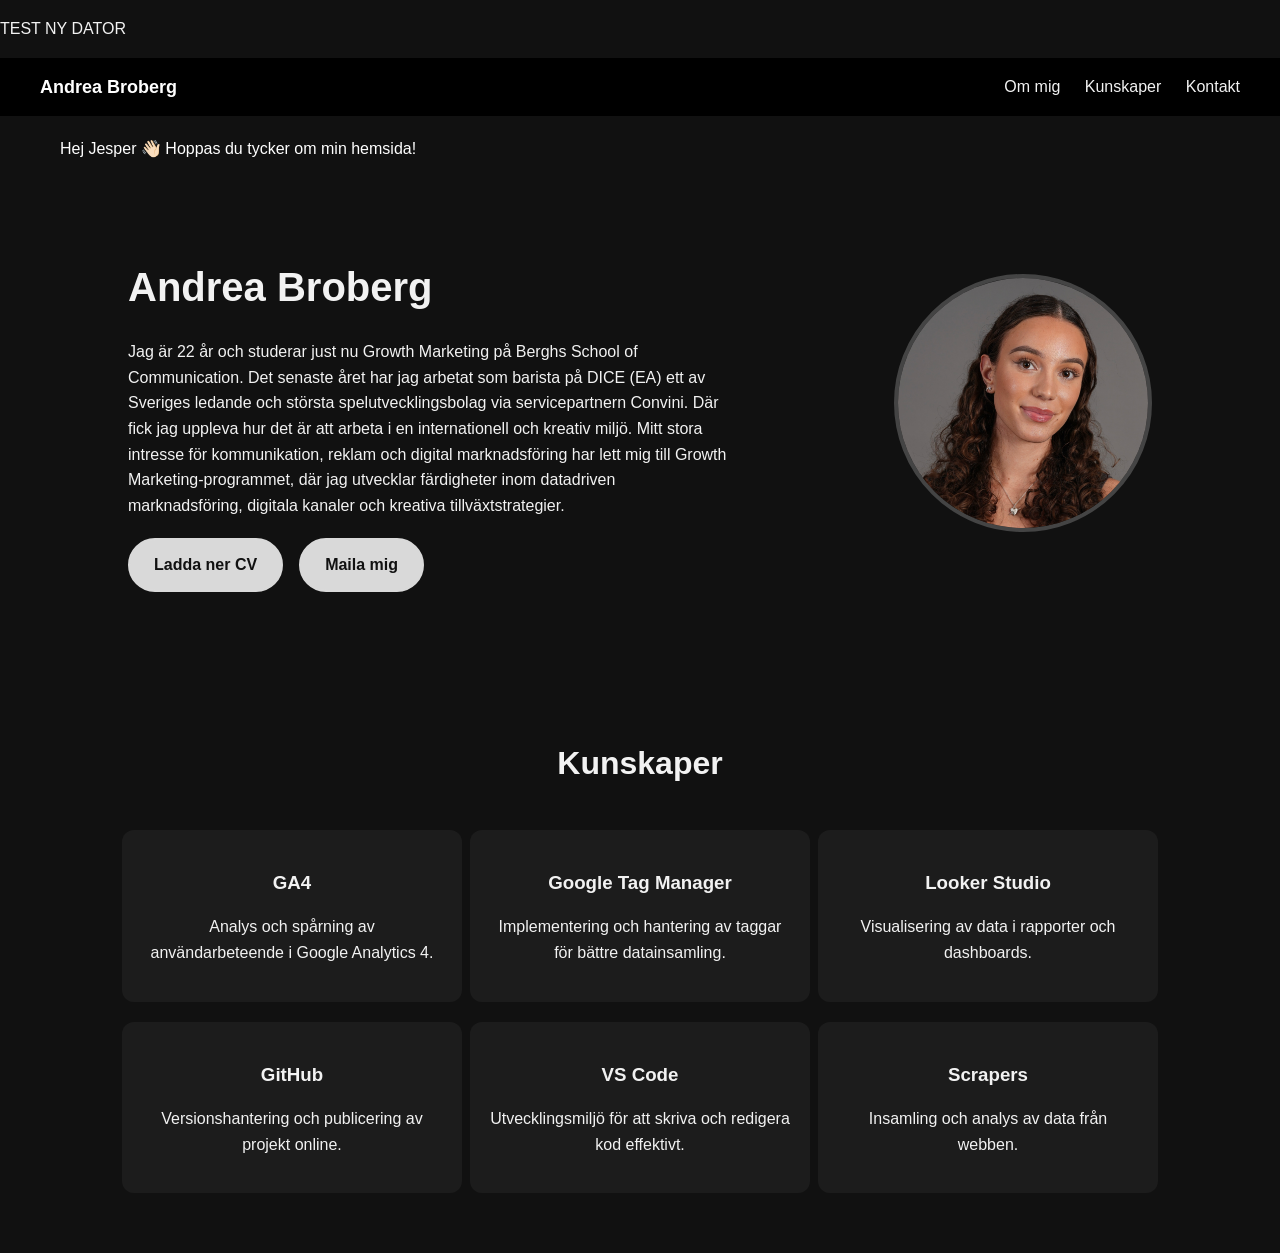
<file: index.html>
<!DOCTYPE html>
<html lang="sv">
<head>
  <!-- Google Tag Manager -->
<script>(function(w,d,s,l,i){w[l]=w[l]||[];w[l].push({'gtm.start':
new Date().getTime(),event:'gtm.js'});var f=d.getElementsByTagName(s)[0],
j=d.createElement(s),dl=l!='dataLayer'?'&l='+l:'';j.async=true;j.src=
'https://www.googletagmanager.com/gtm.js?id='+i+dl;f.parentNode.insertBefore(j,f);
})(window,document,'script','dataLayer','GTM-MC63P29M');</script>
<!-- End Google Tag Manager -->
  <meta charset="UTF-8">
  <meta name="viewport" content="width=device-width, initial-scale=1.0">
  <title>Andrea Broberg | Portfolio</title>
  <link rel="stylesheet" href="styles-1.css">
</head>
<body><p>TEST NY DATOR</p>
  
  <!-- Google Tag Manager (noscript) -->
<noscript><iframe src="https://www.googletagmanager.com/ns.html?id=GTM-MC63P29M"
height="0" width="0" style="display:none;visibility:hidden"></iframe></noscript>
<!-- End Google Tag Manager (noscript) -->
  <!-- Navigation -->
  <header class="navbar">
    <div class="logo">Andrea Broberg</div>
    <nav>
      <a href="#about">Om mig</a>
      <a href="#skills">Kunskaper</a>
      <a href="#contact">Kontakt</a>
    </nav>
  </header>

  <!-- Välkomstmeddelande -->
  <div class="welcome-bar">
    <span>Hej Jesper 👋🏻 Hoppas du tycker om min hemsida!</span>
  </div>

  <!-- Hero / startsida -->
  <section class="hero" id="about">
    <div class="hero-text">
      <h1>Andrea Broberg</h1>
      <p>
        Jag är 22 år och studerar just nu Growth Marketing på Berghs School of Communication. 
        Det senaste året har jag arbetat som barista på DICE (EA) ett av Sveriges ledande och 
        största spelutvecklingsbolag via servicepartnern Convini. Där fick jag uppleva hur det 
        är att arbeta i en internationell och kreativ miljö. Mitt stora intresse för kommunikation, 
        reklam och digital marknadsföring har lett mig till Growth Marketing-programmet, där jag 
        utvecklar färdigheter inom datadriven marknadsföring, digitala kanaler och kreativa 
        tillväxtstrategier.
      </p>
      <div class="buttons">
        <a href="andrea-broberg-CV.pdf" class="cvbtn" download>Ladda ner CV</a>
        <a href="mailto:andrea.broberg@student.berghs.se" class="mailbtn">Maila mig</a>
      </div>
    </div>
    <div class="hero-image">
      <img src="portrait.jpg" alt="Andrea Broberg porträtt" class="profile-pic">
    </div>
  </section>

    </div>
  </section>

  <!-- Kunskaper -->
  <section id="skills" class="skills">
    <h2>Kunskaper</h2>
    <div class="skills-grid">
      <div class="skill-box">
        <h3>GA4</h3>
        <p>Analys och spårning av användarbeteende i Google Analytics 4.</p>
      </div>
      <div class="skill-box">
        <h3>Google Tag Manager</h3>
        <p>Implementering och hantering av taggar för bättre datainsamling.</p>
      </div>
      <div class="skill-box">
        <h3>Looker Studio</h3>
        <p>Visualisering av data i rapporter och dashboards.</p>
      </div>
      <div class="skill-box">
        <h3>GitHub</h3>
        <p>Versionshantering och publicering av projekt online.</p>
      </div>
      <div class="skill-box">
        <h3>VS Code</h3>
        <p>Utvecklingsmiljö för att skriva och redigera kod effektivt.</p>
      </div>
      <div class="skill-box">
        <h3>Scrapers</h3>
        <p>Insamling och analys av data från webben.</p>
      </div>
    </div>
  </section>
</body>
</html>
</file>
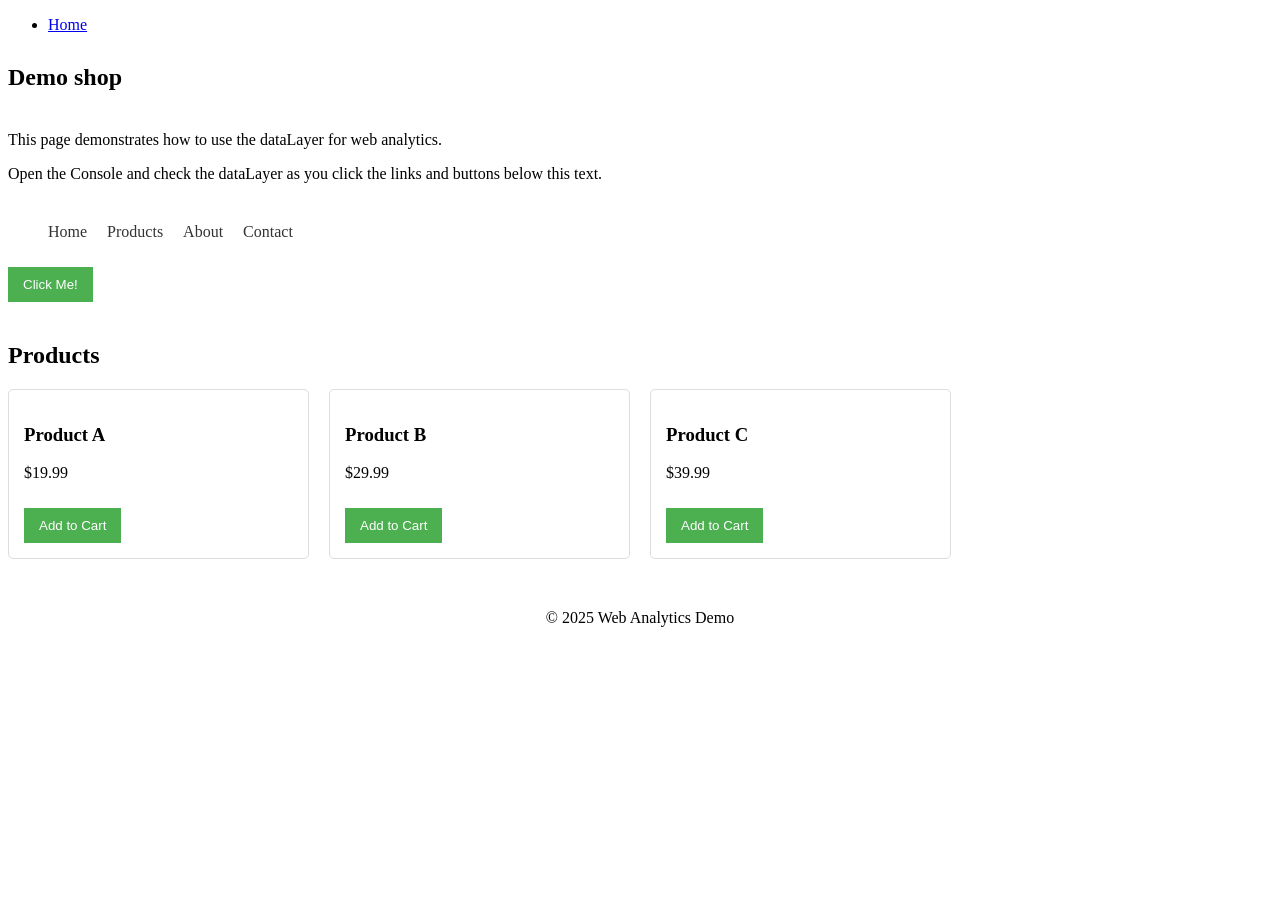
<file: examples/index.html>
<!DOCTYPE html>
<html lang="en">
<head>
    <meta charset="UTF-8">
    <meta name="viewport" content="width=device-width, initial-scale=1.0">
    <!--CSS Instructions-->
    <link href="https://jesperastrom.github.io/resources/css/index.css" type="text/css" rel="stylesheet">
    <link rel="preconnect" href="https://fonts.googleapis.com">
    <link rel="preconnect" href="https://fonts.gstatic.com" crossorigin>
    <link href="https://fonts.googleapis.com/css2?family=Montserrat:ital,wght@0,100..900;1,100..900&display=swap" rel="stylesheet">

    <title>Web Analytics Demo</title>
    <link rel="stylesheet" href="css/styles.css">
    
    <!-- Initialize dataLayer -->
    <script>
        window.dataLayer = window.dataLayer || [];
    </script>
    
    <!-- Analytics Script (load before page content) -->
    <script src="js/analytics.js"></script>
</head>
<body>
    <!-- Google Tag Manager (noscript) -->
<noscript><iframe src="https://www.googletagmanager.com/ns.html?id=GTM-W2S6DPBK"
    height="0" width="0" style="display:none;visibility:hidden"></iframe></noscript>
    <!-- End Google Tag Manager (noscript) -->
    <header>
        <!--Breadcrumbs Start-->
        <ul class="breadcrumb">
            <li><a href="#">Home</a></li>
        </ul>
        <!--Breadcrumbs End-->
    </header>
    <main>
        <section id="top" class="content">
            <h1>Demo shop</h1>
        </section>
        <section class="content">
            <p>This page demonstrates how to use the dataLayer for web analytics.</p>
            <p>Open the Console and check the dataLayer as you click the links and buttons below this text.</p>
        </section>
        <nav>
            <ul>
                <li><a href="#" id="home-link">Home</a></li>
                <li><a href="#" id="products-link">Products</a></li>
                <li><a href="#" id="about-link">About</a></li>
                <li><a href="#" id="contact-link">Contact</a></li>
            </ul>
        </nav>
        <section id="hero" class="content">
             <button id="cta-button">Click Me!</button>
        </section>
        
        <section id="products" class="content">
            <h2>Products</h2>
            <div class="product-grid">
                <div class="product" data-product-id="123" data-product-name="Product A" data-product-price="19.99">
                    <h3>Product A</h3>
                    <p>$19.99</p>
                    <button class="add-to-cart">Add to Cart</button>
                </div>
                <div class="product" data-product-id="456" data-product-name="Product B" data-product-price="29.99">
                    <h3>Product B</h3>
                    <p>$29.99</p>
                    <button class="add-to-cart">Add to Cart</button>
                </div>
                <div class="product" data-product-id="789" data-product-name="Product C" data-product-price="39.99">
                    <h3>Product C</h3>
                    <p>$39.99</p>
                    <button class="add-to-cart">Add to Cart</button>
                </div>
            </div>
        </section>
    </main>
    
    <footer>
        <p>&copy; 2025 Web Analytics Demo</p>
    </footer>
</body>
</html>
</file>
<file: styles-1.css>
/* ====== Grundinställningar ====== */
body {
  margin: 0;
  font-family: 'Open Sans', sans-serif;
  background-color: #111;   /* mörk bakgrund */
  color: #f2f2f2;           /* ljus text */
  line-height: 1.6;
}

/* ====== Navigationsmeny ====== */
.navbar {
  display: flex;
  justify-content: space-between;
  align-items: center;
  background-color: #000;
  padding: 15px 40px;
  position: sticky;
  top: 0;
  z-index: 1000;
}

.navbar .logo {
  font-weight: bold;
  font-size: 18px;
  color: #fff;
}

.navbar nav a {
  margin-left: 20px;
  color: #f2f2f2;
  text-decoration: none;
  transition: color 0.3s ease;
}

.navbar nav a:hover {
  text-decoration: underline;
  color: #ccc;
}

/* ====== Välkomstmeddelande ====== */
.welcome-bar {
  color: #fff;
  margin-top: 20px;
  margin-left: 60px;   /* flyttar in från vänster */
  font-size: 1rem;
}

/* ====== Hero-sektion ====== */
.hero {
  display: flex;
  align-items: center;
  justify-content: space-between;
  padding: 60px 10%;
  flex-wrap: wrap; /* gör så att det funkar i mobilen */
}

.hero-text {
  max-width: 600px;
}

.hero-text h1 {
  font-size: 2.5rem;
  margin-bottom: 20px;
}

.hero-text p {
  margin-bottom: 20px;
}

/* ====== Knappar (CV + Mail) ====== */
.buttons {
  display: flex;
  gap: 1rem;
  margin-top: 20px;
}

.cvbtn, .mailbtn {
  display: inline-block;
  padding: 0.75rem 1.5rem;
  border-radius: 30px;
  font-weight: 600;
  text-decoration: none;
  transition: all 0.3s ease;
  font-size: 1rem;
  text-align: center;
  background: #d9d9d9;  /* ljusgrå knapp */
  color: #111;          /* mörk text */
  border: 2px solid #d9d9d9;
}

.cvbtn:hover, .mailbtn:hover {
  background: #bfbfbf;  /* mörkare grå vid hover */
  border-color: #bfbfbf;
  color: #000;
  box-shadow: 0 4px 12px rgba(255, 255, 255, 0.2);
}

/* ====== Profilbild ====== */
.hero-image img {
  width: 250px;
  height: 250px;
  border-radius: 50%;
  object-fit: cover;
  border: 4px solid #444;
}

/* ====== Kunskaper ====== */
.skills {
  padding: 60px 10%;
  text-align: center;
}

.skills h2 {
  font-size: 2rem;
  margin-bottom: 40px;
}

.skills-grid {
  display: grid;
  grid-template-columns: repeat(auto-fit, minmax(250px, 1fr));
  gap: 20px;
  justify-items: center;
}

.skill-box {
  background-color: #1c1c1c;
  padding: 20px;
  border-radius: 12px;
  width: 100%;
  max-width: 300px;
  transition: transform 0.3s ease;
}

.skill-box:hover {
  transform: translateY(-5px);
}

.skill-box h3 {
  margin-bottom: 10px;
}

/* ====== Footer (om du vill lägga till senare) ====== */
footer {
  text-align: center;
  padding: 20px;
  color: #aaa;
  font-size: 0.9rem;
}
</file>
<file: examples/css/styles.css>
header {
    margin-bottom: 30px;
}

nav ul {
    display: flex;
    list-style: none;
}

nav ul li {
    margin-right: 20px;
}

nav ul li a {
    text-decoration: none;
    color: #333;
}

section {
    margin-bottom: 40px;
}

button {
    padding: 10px 15px;
    background-color: #4CAF50;
    color: white;
    border: none;
    cursor: pointer;
    margin-top: 10px;
}

.product-grid {
    display: grid;
    grid-template-columns: repeat(auto-fill, minmax(250px, 1fr));
    gap: 20px;
    margin-top: 20px;
}

.product {
    border: 1px solid #ddd;
    padding: 15px;
    border-radius: 5px;
}

footer {
    margin-top: 50px;
    text-align: center;
}
</file>
